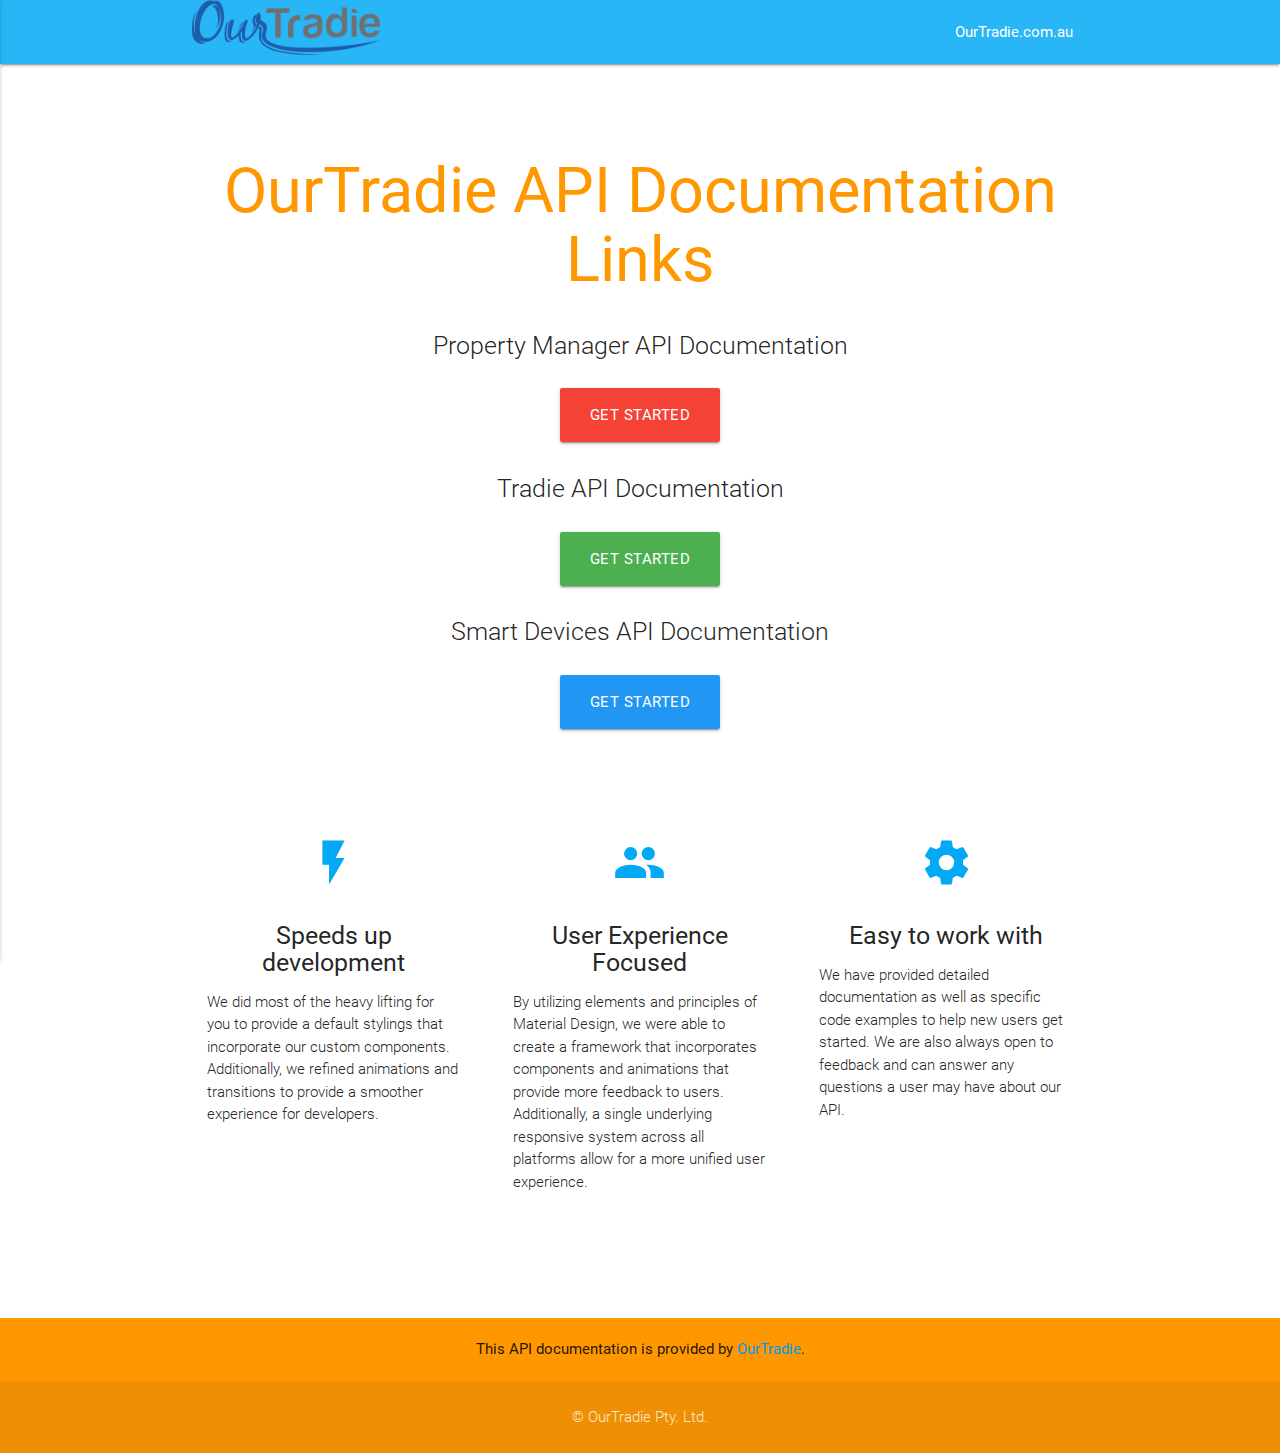
<file: index.html>
<!DOCTYPE html>
<html lang="en">
<head>
  <meta http-equiv="Content-Type" content="text/html; charset=UTF-8"/>
  <meta name="viewport" content="width=device-width, initial-scale=1, maximum-scale=1.0"/>
  <title>Ourtradie API Pages</title>

  <!-- CSS  -->
  <link href="https://fonts.googleapis.com/icon?family=Material+Icons" rel="stylesheet">
  <link href="css/materialize.css" type="text/css" rel="stylesheet" media="screen,projection"/>
  <link href="css/style.css" type="text/css" rel="stylesheet" media="screen,projection"/>
</head>
<body>
  <nav class="light-blue lighten-1" role="navigation">
    <div class="nav-wrapper container"><a id="logo-container" href="#" class="brand-logo"><img src="img/icon.png" alt="OurTradie Tradie API"></a>
      <ul class="right hide-on-med-and-down">
		<li><a href="http://ourtradie.com.au">OurTradie.com.au</a></li>
      </ul>

      <ul id="nav-mobile" class="side-nav">
        <li><a href="http://ourtradie.com.au">OurTradie.com.au</a></li>
      </ul>
      <a href="#" data-activates="nav-mobile" class="button-collapse"><i class="material-icons">menu</i></a>
    </div>
  </nav>
  <div class="section no-pad-bot" id="index-banner">
    <div class="container">
      <br><br>
      <h1 class="header center orange-text">OurTradie API Documentation Links</h1>
      <div class="row center">
        <h5 class="header col s12 light">Property Manager API Documentation</h5>
      </div>
      <div class="row center">
        <a href="https://ourtradie.github.io/propertymanager" id="download-button" class="btn-large waves-effect waves-light red">Get Started</a>
      </div>

		<div class="row center">
		 <h5 class="header col s12 light">Tradie API Documentation</h5>
      </div>
      <div class="row center">
        <a href="https://ourtradie.github.io/tradie" id="download-button" class="btn-large waves-effect waves-light green">Get Started</a>
      </div>

      <div class="row center">
     <h5 class="header col s12 light">Smart Devices API Documentation</h5>
      </div>
      <div class="row center">
        <a href="https://ourtradie.github.io/smartdevices" id="download-button" class="btn-large waves-effect waves-light blue">Get Started</a>
      </div>

      <br><br>

    </div>
  </div>


  <div class="container">
    <div class="section">

      <!--   Icon Section   -->
      <div class="row">
        <div class="col s12 m4">
          <div class="icon-block">
            <h2 class="center light-blue-text"><i class="material-icons">flash_on</i></h2>
            <h5 class="center">Speeds up development</h5>

            <p class="light">We did most of the heavy lifting for you to provide a default stylings that incorporate our custom components. Additionally, we refined animations and transitions to provide a smoother experience for developers.</p>
          </div>
        </div>

        <div class="col s12 m4">
          <div class="icon-block">
            <h2 class="center light-blue-text"><i class="material-icons">group</i></h2>
            <h5 class="center">User Experience Focused</h5>

            <p class="light">By utilizing elements and principles of Material Design, we were able to create a framework that incorporates components and animations that provide more feedback to users. Additionally, a single underlying responsive system across all platforms allow for a more unified user experience.</p>
          </div>
        </div>

        <div class="col s12 m4">
          <div class="icon-block">
            <h2 class="center light-blue-text"><i class="material-icons">settings</i></h2>
            <h5 class="center">Easy to work with</h5>

            <p class="light">We have provided detailed documentation as well as specific code examples to help new users get started. We are also always open to feedback and can answer any questions a user may have about our API.</p>
          </div>
        </div>
      </div>

    </div>
    <br><br>

    <div class="section">

    </div>
  </div>

  <footer class="page-footer orange">
    <div class="container">
      <div class="row center">
        This API documentation is provided by <a href="https://ourtradie.com.au" target="_blank">OurTradie</a>.
      </div>
    </div>
    <div class="footer-copyright">
      <div class="container center">
      <p> &copy; OurTradie Pty. Ltd.</p>
      </div>
    </div>
  </footer>


  <!--  Scripts-->
  <script src="https://code.jquery.com/jquery-2.1.1.min.js"></script>
  <script src="js/materialize.js"></script>
  <script src="js/init.js"></script>

  </body>
</html>
</file>
<file: css/style.css>
/* Custom Stylesheet */
/**
 * Use this file to override Materialize files so you can update
 * the core Materialize files in the future
 *
 * Made By MaterializeCSS.com
 */

.icon-block {
  padding: 0 15px;
}
.icon-block .material-icons {
	font-size: inherit;
}
</file>
